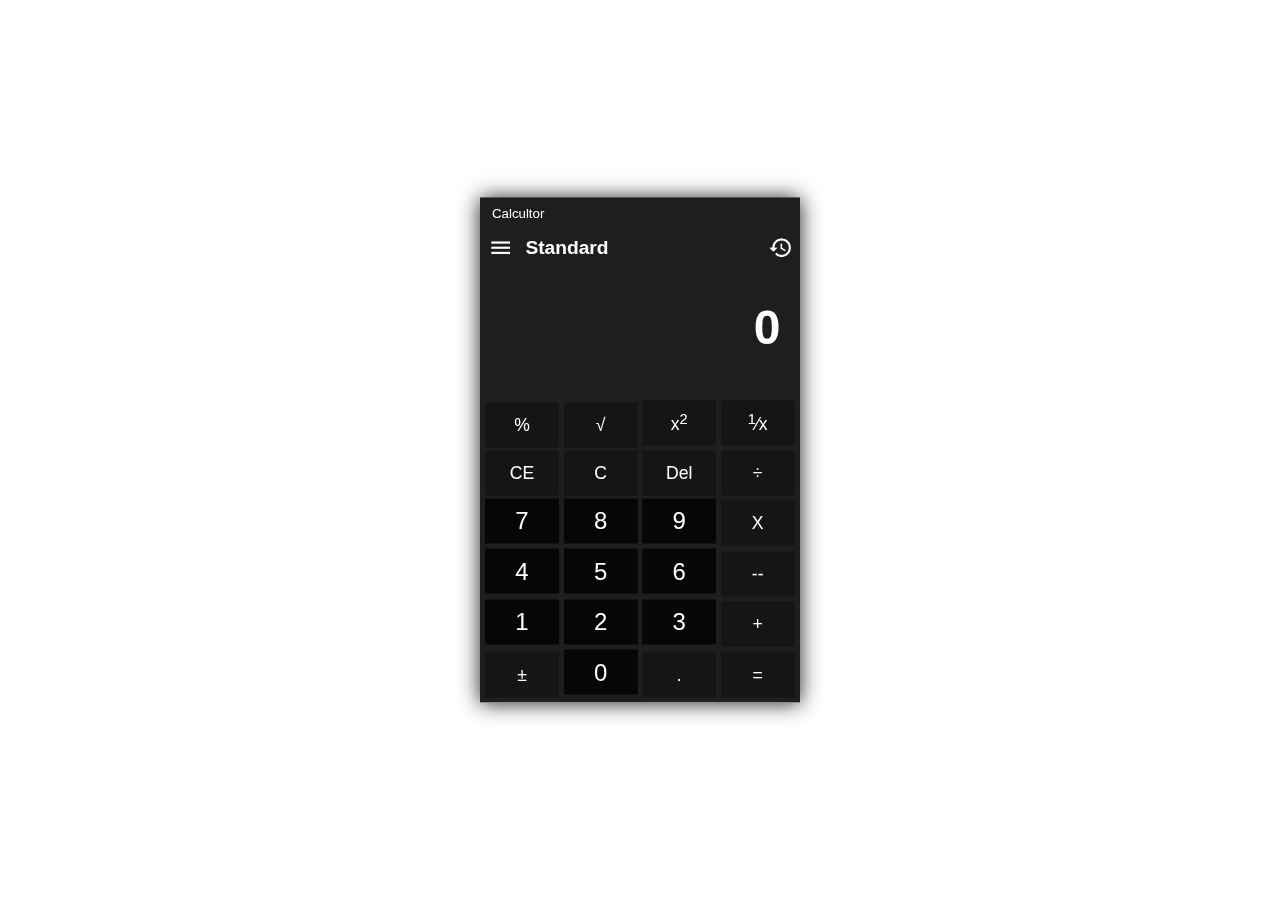
<file: index.html>
<!DOCTYPE html>
<html lang="en">

<head>
    <meta charset="UTF-8">
    <meta name="viewport" content="width=device-width, initial-scale=1.0">
    <meta http-equiv="X-UA-Compatible" content="ie=edge">
    <title>♀Calcultor</title>
    <link rel="stylesheet" href="css/css.css">
</head>

<body>
    <div id="body">
        <div id="heading">Calcultor</div>
        <div id="nav">
            <div id="header">Calculator</div>
            <div class="item sta" id="items"><img id="navitems" src="ico/standard.ico" alt="">
                <pre></pre> Standard</div>
            <div class="item sci" data-content="" id="items"><img id="navitems" src="ico/sci2.ico" alt="">
                <pre></pre> Scientific</div>
            <div class="item pro" data-content="" id="items"><img id="navitems" src="ico/pro.ico" alt="">
                <pre></pre> Programmer</div>
            <div class="item dat" data-content="" id="items"><img id="navitems" src="ico/date.ico" alt="">
                <pre></pre> Date Calculation</div>
            <div id="header">Converter</div>
            <div class="item cur" data-content="" id="items"><img id="navitems" src="ico/coin.ico" alt="">
                <pre></pre> Currency</div>
            <div class="item vol" data-content="" id="items"><img id="navitems" src="ico/vol.ico" alt="">
                <pre></pre> Volume</div>
            <div class="item len" data-content="" id="items"><img id="navitems" src="ico/len.ico" alt="">
                <pre></pre> Length</div>
            <div class="item wei" data-content="" id="items"><img id="navitems" src="ico/wei2.ico" alt="">
                <pre></pre> Weight and Mass</div>
            <div class="item tem" data-content="" id="items"><img id="navitems" src="ico/tem.ico" alt="">
                <pre></pre> Temperature</div>
            <div class="item ene" data-content="" id="items"><img id="navitems" src="ico/pow.ico" alt="">
                <pre></pre> Energy</div>
            <div class="item are" data-content="" id="items"><img id="navitems" src="ico/are.ico" alt="">
                <pre></pre> Area</div>
            <div class="item spe" data-content="" id="items"><img id="navitems" src="ico/spe.ico" alt="">
                <pre></pre> Speed</div>
            <div class="item tim" data-content="" id="items"><img id="navitems" src="ico/time.ico" alt="">
                <pre></pre> Time</div>
            <div class="item pow" data-content="" id="items"><img id="navitems" src="ico/ene.ico" alt="">
                <pre></pre> Power</div>
            <div class="item data" data-content="" id="items"><img id="navitems" src="ico/data.ico" alt="">
                <pre></pre> Data</div>
            <div class="item pre" data-content="" id="items"><img id="navitems" src="ico/pre.ico" alt="">
                <pre></pre> Pressure</div>
            <div class="item ang" data-content="" id="items"><img id="navitems" src="ico/ang.ico" alt="">
                <pre></pre> Angle</div>
        </div>
        <div id="inputs">
            <div id="navbar">
                <div id="navbutton" class="yep" onclick="opennav()"> <img id="yep" src="ico/nav2.ico" alt=""> </div>
                <div id="navtext">Standard</div>
                <div id="navrecent"><img id="yep" src="ico/rec.ico" alt=""></div>
                <div id="history" dir="ltr"></div>
                <div id="data">0</div>
            </div>
        </div>
        <div id="buttons"> <button class="row1 fun" id="per">%</button> <button class="row1 fun" id="sqrt">√</button>
            <button class="row1 fun" id="sq">x<sup>2</sup></button> <button class="row1 fun"
                id="upn"><sup>1</sup>⁄x</button><button id="clearall" class="row1 operator">CE</button> <button
                id="clear" class="row1 operator">C</button> <button id="del" class="row1 del operator">Del</button>
            <button id="/" class="row1 operator">÷</button><button class="row1 nums">7</button> <button
                class="row1 nums">8</button> <button class="row1 nums">9</button> <button id="*"
                class="row1 operator">X</button><button class="row1 nums">4</button> <button
                class="row1 nums">5</button> <button class="row1 nums">6</button> <button id="-"
                class="row1 operator">--</button><button class="row1 nums">1</button> <button
                class="row1 nums">2</button> <button class="row1 nums">3</button> <button id="+"
                class="row1 operator">+</button><button id="mod" class="row1 operator">±</button> <button
                class="row1 nums">0</button> <button id="." class="row1 operator">.</button> <button id="equal"
                class="row1 operator">=</button></div>
    </div>
</body>
<script src="js/js.js"></script>

</html>
</file>
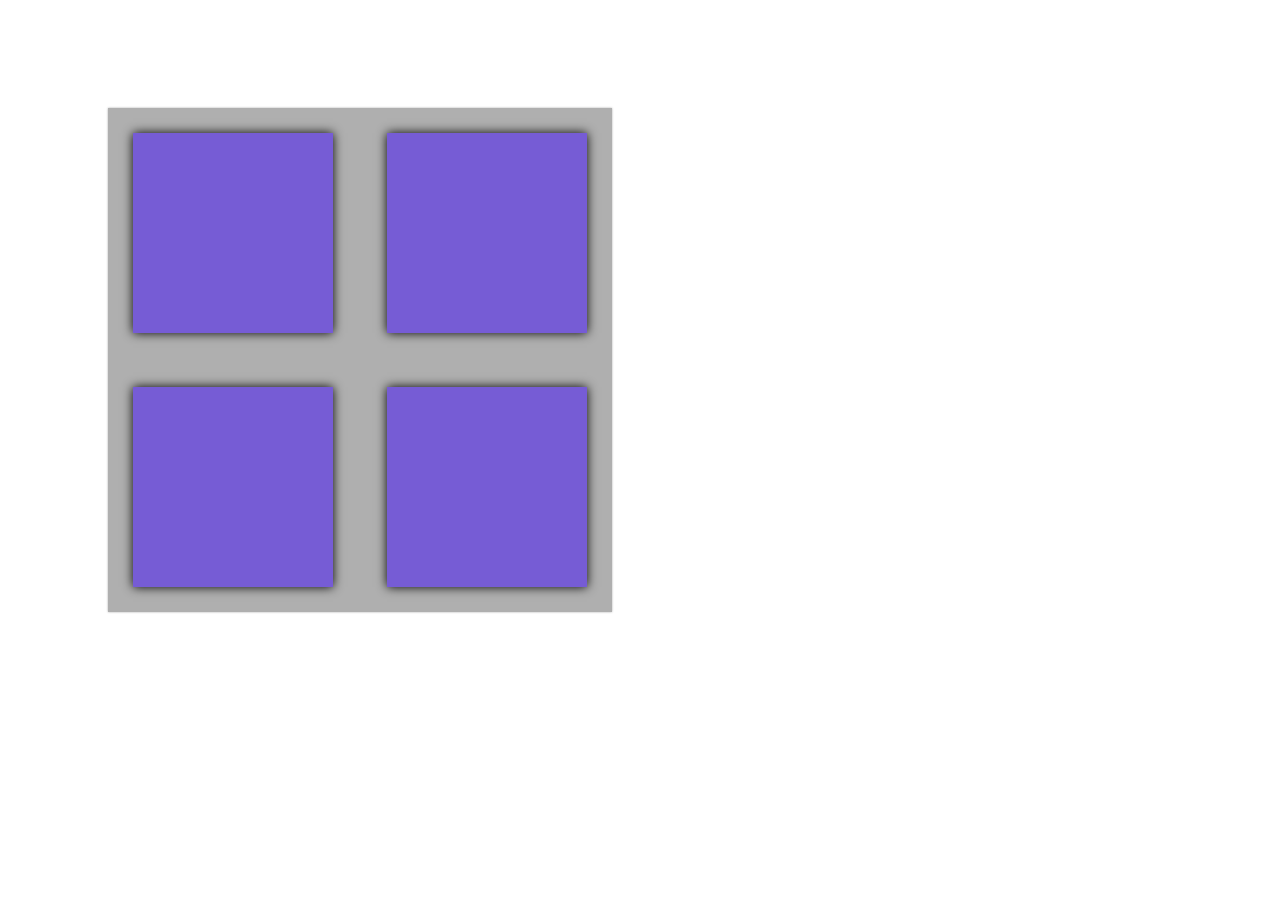
<file: font.html>
<!DOCTYPE html>
<html lang="en">
<head>
    <meta charset="UTF-8">
    <meta name="viewport" content="width=device-width, initial-scale=1.0">
    <title>Document</title>
</head>
<body>
    <div id="window">
        <div class="z"></div>
        <div class="z"></div>
        <div class="z"></div>
        <div class="z"></div>
    </div>
</body>
<style>
#window{
width: 504px;
height: 504px;
box-shadow: 0 0 2px rgba(0, 0, 0, 0.329);
background: rgba(0, 0, 0, 0.315);
transform: translate(100px, 100px);
transition-duration: 1s;
padding: 0;
margin: 0;
}
#window div{
    transition-duration: 1s;
    width: 200px;
    height: 200px;
    background: rgba(55, 0, 255, 0.473);
    display: inline-block;
    margin: 25px;
    box-shadow: 0 0 10px black;
}
#window:hover{
    transform: perspective(800px) rotateY(45deg) rotateX(45deg) rotateZ(45deg) translate(100px, 100px);

}


</style>
<script>
    let windows = document.getElementById('window');
    let z=document.getElementsByClassName('z');
    windows.addEventListener('mouseover',function(){
       for(let i=0; i<z.length;i++){
       z[i].style.transform = "perspective(0px) rotateX(90deg) rotateZ(90deg) rotateY(90deg) translate3d(0px ,-90px, 10px)"
       }
    })
    windows.addEventListener('mouseout',function(){
       for(let i=0; i<z.length;i++){
       z[i].style.transform = "translate(0px, 0px)"
       }
    })

</script>
</html>
</file>
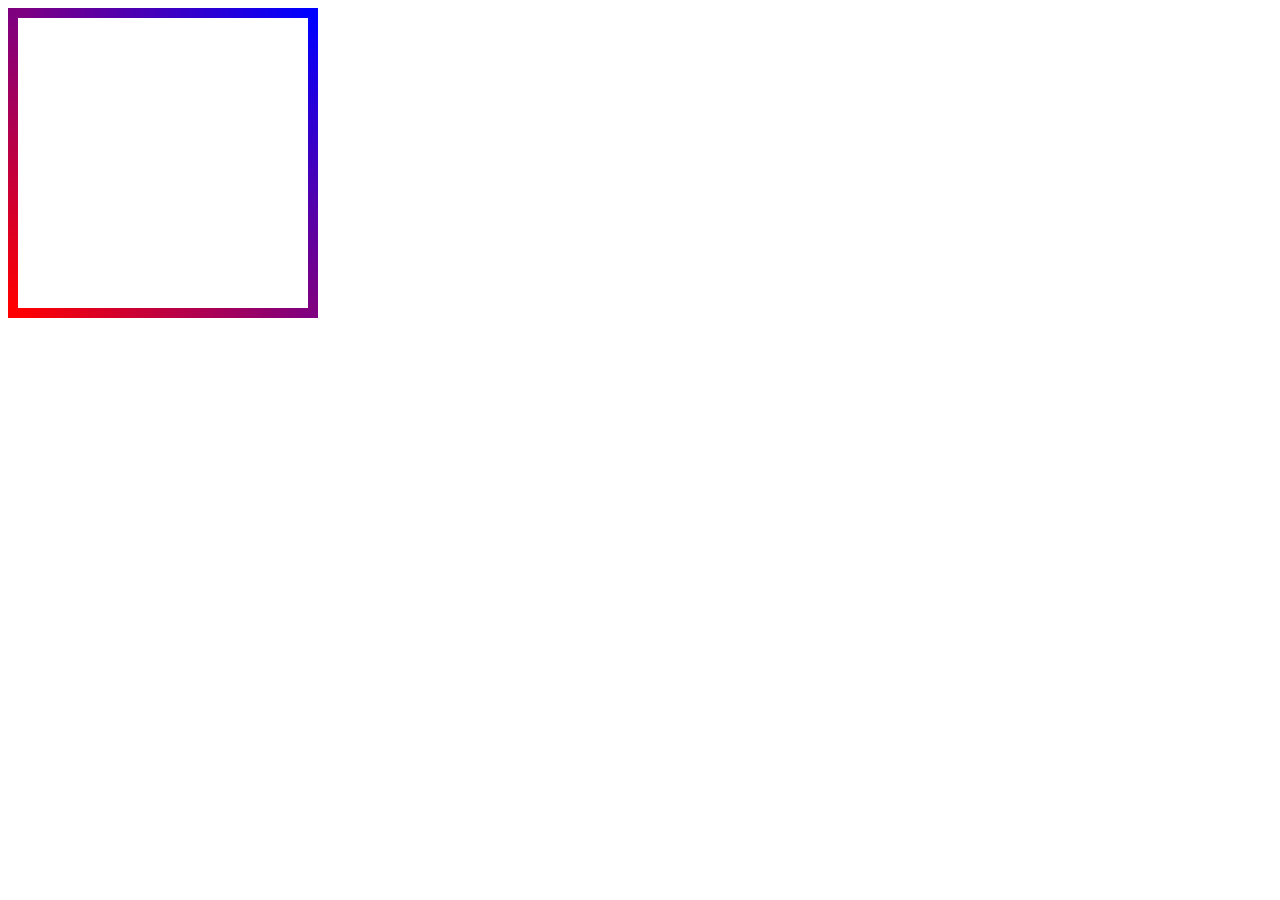
<file: js.html>
<!DOCTYPE html>
<html lang="en">

<head>
    <meta charset="UTF-8">
    <meta name="viewport" content="width=device-width, initial-scale=1.0">
    <title>Document</title>
</head>

<body>
    <div id="jec"></div>

</body>
<style>
    #jec {
        width: 300px;
        height: 300px;
        border: 5px solid rgb(255, 255, 17);
        border-image: linear-gradient(45deg, red, blue);
        border-image-slice: 1;
        border-image-width: 10px;
        border-image-outset: 0px;
        border-radius: 50%;


    }
</style>
<script>
    import {area} from './new';
    console.log(area(2));
    
</script>

</html>
</file>
<file: css/css.css>
*:focus{
    outline: none;
}
#body {
    height: 500px;
    width: 310px;
    background: rgba(0, 0, 0, .884);
    top: 50%;
    left: 50%;
    position: fixed;
    transform: translate(-50%, -50%);
    box-shadow: 0 0 20px rgba(0, 0, 0, .884);
    padding: 0 5px 5px 5px
}

body {
    margin: 0;
    padding: 0;
    width: 0;
    height: 0;
    font-family: -apple-system, BlinkMacSystemFont, 'Segoe UI', Roboto, Oxygen, Ubuntu, Cantarell, 'Open Sans', 'Helvetica Neue', sans-serif
}

#heading {
    color: white;
    font-size: 83%;
    font-weight: 100;
    height: 30px;
    display: flex;
    align-items: center;
    padding-left: 7px;
    font-weight: 200;
}

.row1 {
    bottom: 0;
    margin: 0;
    background: rgba(0, 0, 0, .295);
    border: none;
    height: 45px;
    width: 74.1px;
    color: white;
    margin-top: 3px;
    font-size: 1.1rem
}

.nums {
    background: rgba(0, 0, 0, .808);
    font-size: 1.5rem
}

#buttons {
    background: rgba(0, 0, 0, 0);
    height: 296px;
    padding: 0;
    margin: 0;
    position: fixed
}

.row1:hover {
    background: rgba(128, 128, 128, .726);
    border: .5px solid rgb(128, 128, 128)
}

.row1:active {
    background: rgba(155, 155, 155, .993)
}

#inputs {
    width: 320px;
    height: 170px;
    background: rgba(0, 0, 0, 0);
    transform: translateX(-4.6px)
}

#navbar {
    width: 100%;
    position: fixed;
    height: 50px;
    background: rgba(0, 0, 0, 0);
    padding: 0;
    z-index: 3
}

#navbutton,
#navrecent {
    margin: 0;
    width: 40px;
    height: 40px;
    text-align: center;
    align-items: center;
    justify-content: center;
    display: flex;
    background: rgba(0, 0, 0, 0);
    color: white
}

#navrecent {
    transform: translate(280px, -80px)
}

#navbutton:hover,
#navrecent:hover {
    background: rgba(128, 128, 128, .726)
}

#navtext {
    background: rgba(97, 84, 84, 0);
    height: 40px;
    width: 240px;
    display: flex;
    transform: translate(40px, -40px);
    line-height: 40px;
    padding-left: 5px;
    font-size: 1.2rem;
    color: white;
    font-family: -apple-system, BlinkMacSystemFont, 'Segoe UI', Roboto, Oxygen, Ubuntu, Cantarell, 'Open Sans', 'Helvetica Neue', sans-serif;
    font-weight: 600
}

#navbutton:active {
    background: rgba(155, 155, 155, .993)
}

#nav {
    position: fixed;
    height: 86.3%;
    width: 0;
    background: rgb(41, 40, 40);
    z-index: 3;
    transform: translate(-5px, 40px);
    overflow-y: scroll;
    overflow-x: hidden;
    scrollbar-color: rgb(150, 150, 150, 0.0) rgba(120, 43, 143, 0);
    scrollbar-width: thin;
    transition: .2s;
    transition-property: inherit
}

.navmotion {
    animation: navbarmotion .7s ease-out
}

@keyframes navbarmotion {
    0% {
        width: 0
    }
}

.navitems {
    background: gray;
    height: 40px;
    margin-top: 20rem
}

#header {
    width: 100%;
    height: 50px;
    background: rgba(255, 0, 0, 0);
    padding-left: 10px;
    font-weight: 700;
    color: white;
    display: flex;
    align-items: center;
    font-size: .9rem
}

#items {
    width: 100%;
    height: 40px;
    background: rgba(128, 255, 0, 0);
    align-items: center;
    display: flex;
    color: white;
    font-size: 14.5px
}

#navitems {
    width: 30px
}

#items:hover {
    background: rgba(128, 128, 128, .726)
}

#items:active {
    background: rgba(155, 155, 155, .993)
}

#history {
    width: 305px;
    background: rgba(153, 205, 50, 0);
    height: 30px;
    transform: translateY(-80px);
    line-height: 30px;
    padding-right: 10px;
    color: rgb(184, 184, 184);
    overflow-x:hidden;
    overflow-y: hidden;
    scrollbar-color: rgba(150, 150, 150, .397) rgba(120, 43, 143, 0);
    scrollbar-width: thin;
    word-spacing: 5px;
    text-align: right
}

#data {
    width: 305;
    height: 60px;
    background: rgba(255, 0, 0, 0);
    transform: translateY(-80px);
    text-align: right;
    line-height: 60px;
    padding-right: 20px;
    overflow-x: hidden;
    overflow-y: hidden;
    font-size: 3rem;
    color: white;
    font-family: -apple-system, BlinkMacSystemFont, 'Segoe UI', Roboto, Oxygen, Ubuntu, Cantarell, 'Open Sans', 'Helvetica Neue', sans-serif;
    font-weight: 600;
    scrollbar-color: rgba(150, 150, 150, 0) rgba(120, 43, 143, 0);
    scrollbar-width: thin;
}

#yep {
    width: 40px
}
</file>
